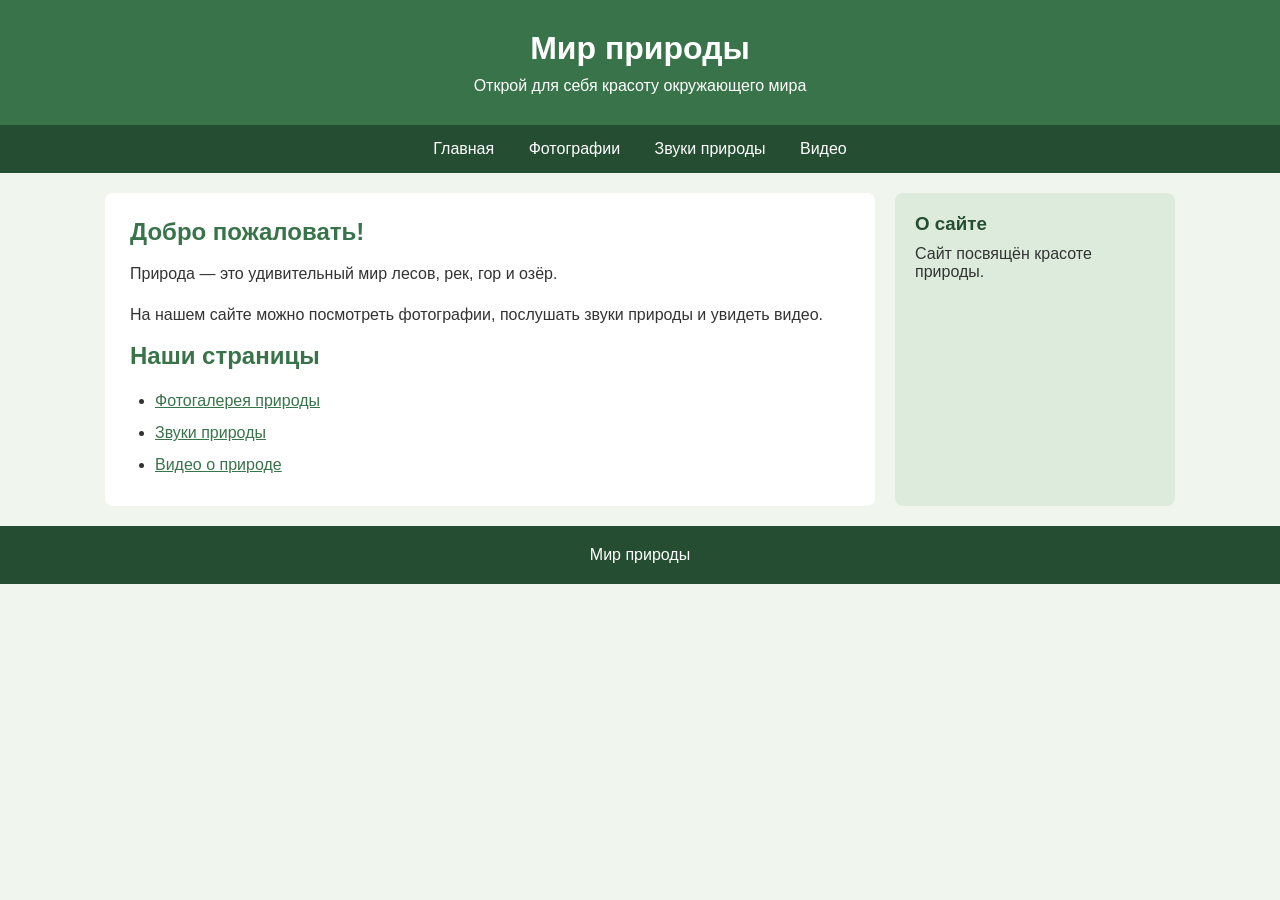
<file: index.html>
<!DOCTYPE html>
<html lang="ru">
<head>
    <meta charset="UTF-8">
    <meta name="viewport" content="width=device-width, initial-scale=1.0">
    <title>Мир природы</title>
    <link rel="stylesheet" href="css/style.css">
    <link rel="icon" href="images/icon.svg" type="image/svg+xml">
</head>
<body>

    <header>
        <h1>Мир природы</h1>
        <p>Открой для себя красоту окружающего мира</p>
    </header>

    <nav>
        <a href="index.html">Главная</a>
        <a href="gallery.html">Фотографии</a>
        <a href="audio.html">Звуки природы</a>
        <a href="video.html">Видео</a>
    </nav>

    <div class="container">
        <main>
            <h2>Добро пожаловать!</h2>
            <p>Природа — это удивительный мир лесов, рек, гор и озёр.</p>
            <p>На нашем сайте можно посмотреть фотографии, послушать звуки природы и увидеть видео.</p>

            <h2>Наши страницы</h2>
            <ul>
                <li><a href="gallery.html">Фотогалерея природы</a></li>
                <li><a href="audio.html">Звуки природы</a></li>
                <li><a href="video.html">Видео о природе</a></li>
            </ul>
        </main>

        <aside>
            <h3>О сайте</h3>
            <p>Сайт посвящён красоте природы.</p>
        </aside>
    </div>

    <footer>
        <p>Мир природы</p>
    </footer>

</body>
</html>
</file>
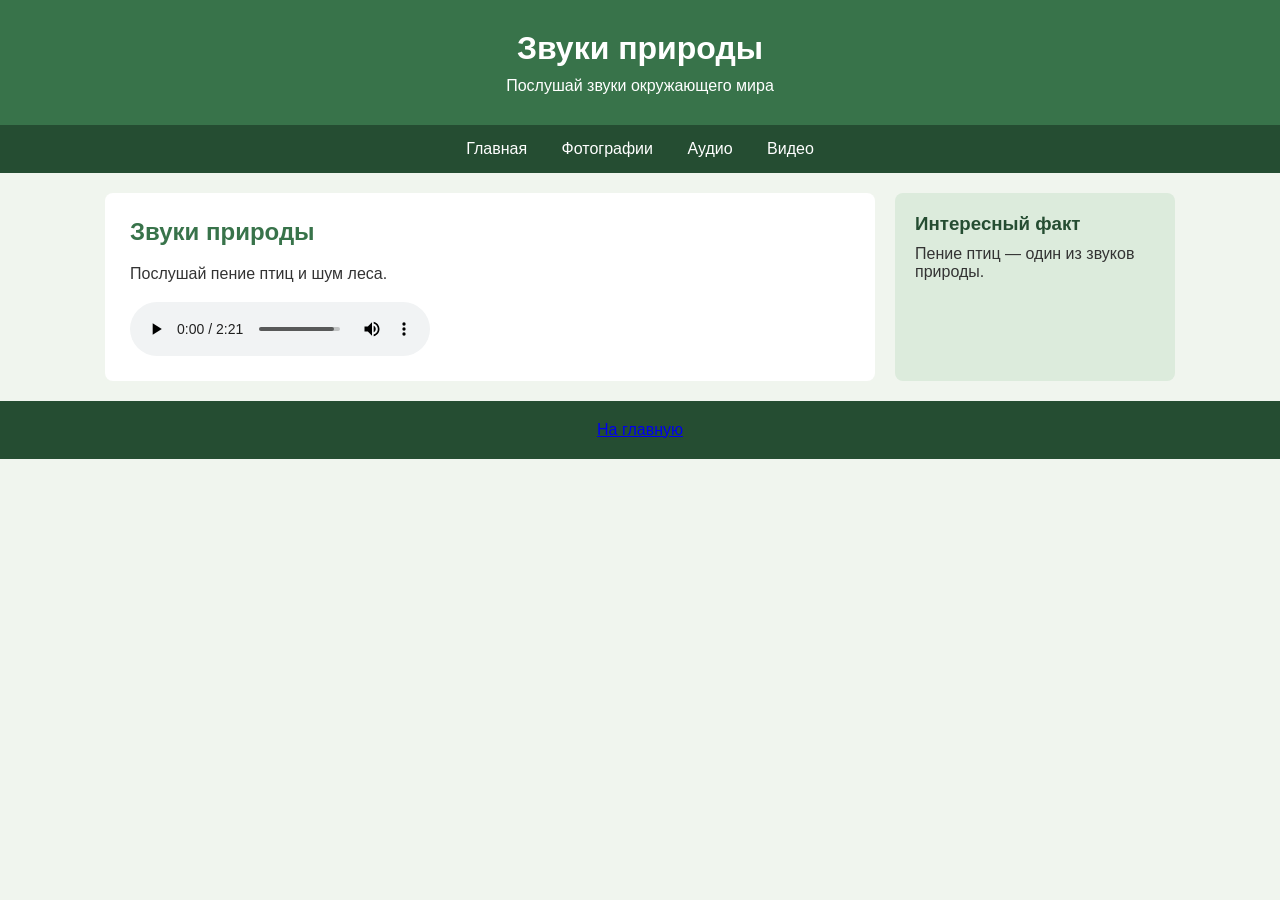
<file: audio.html>
<!DOCTYPE html>
<html lang="ru">
<head>
    <meta charset="UTF-8">
    <meta name="viewport" content="width=device-width, initial-scale=1.0">
    <title>Звуки природы</title>
    <link rel="stylesheet" href="css/style.css">
    <link rel="icon" href="images/icon.svg" type="image/svg+xml">
</head>
<body>

    <header>
        <h1>Звуки природы</h1>
        <p>Послушай звуки окружающего мира</p>
    </header>

    <nav>
        <a href="index.html">Главная</a>
        <a href="gallery.html">Фотографии</a>
        <a href="audio.html">Аудио</a>
        <a href="video.html">Видео</a>
    </nav>

    <div class="container">
        <main>
            <h2>Звуки природы</h2>
            <p>Послушай пение птиц и шум леса.</p>

            <audio controls>
                <source src="audio/nature.mp3" type="audio/mpeg">
            </audio>
        </main>

        <aside>
            <h3>Интересный факт</h3>
            <p>Пение птиц — один из звуков природы.</p>
        </aside>
    </div>

    <footer>
        <a href="index.html">На главную</a>
    </footer>

</body>
</html>
</file>
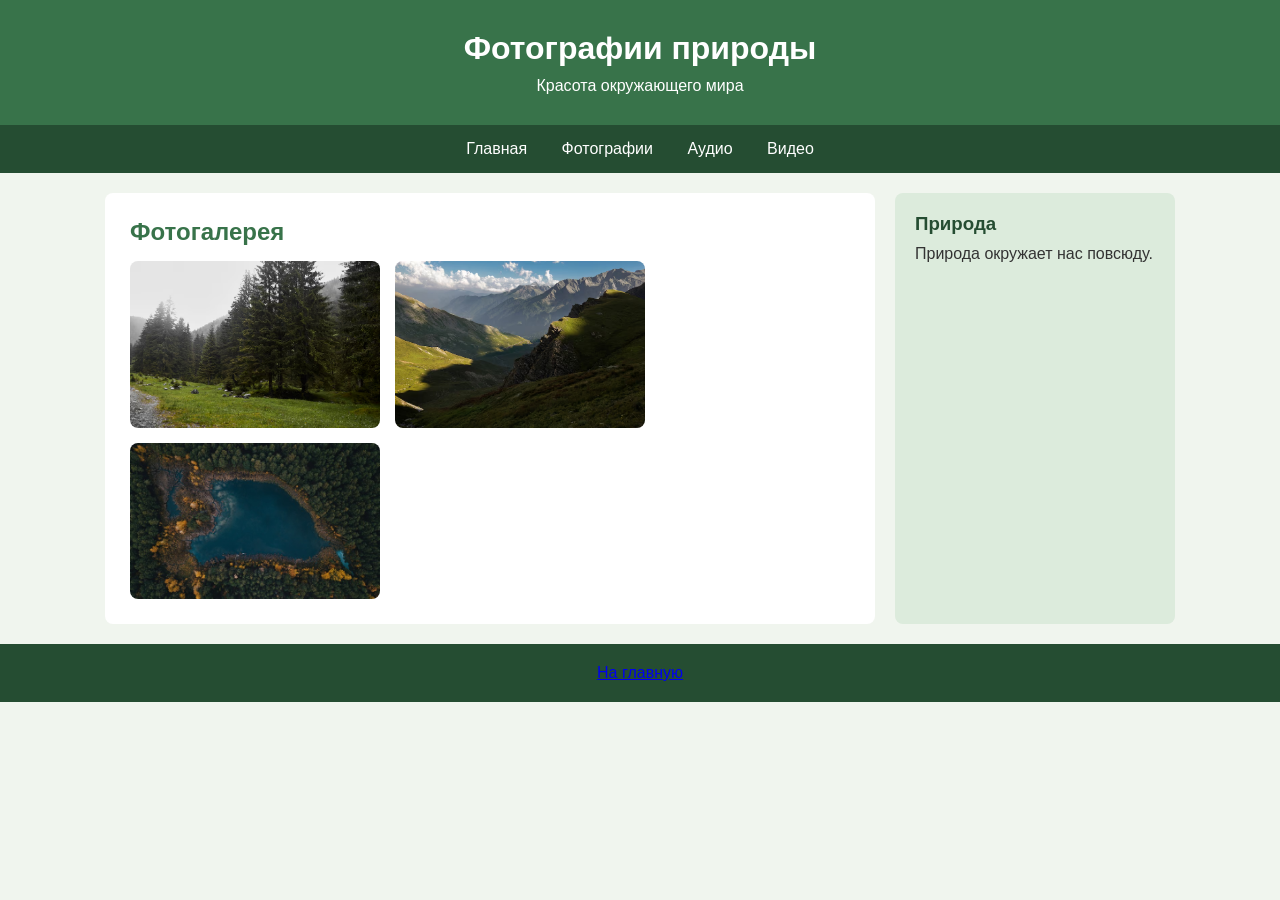
<file: gallery.html>
<!DOCTYPE html>
<html lang="ru">
<head>
    <meta charset="UTF-8">
    <meta name="viewport" content="width=device-width, initial-scale=1.0">
    <title>Фотографии природы</title>
    <link rel="stylesheet" href="css/style.css">
    <link rel="icon" href="images/icon.svg" type="image/svg+xml">
</head>
<body>

    <header>
        <h1>Фотографии природы</h1>
        <p>Красота окружающего мира</p>
    </header>

    <nav>
        <a href="index.html">Главная</a>
        <a href="gallery.html">Фотографии</a>
        <a href="audio.html">Аудио</a>
        <a href="video.html">Видео</a>
    </nav>

    <div class="container">
        <main>
            <h2>Фотогалерея</h2>
            <div class="gallery">
                <img src="images/nature1.jpg" alt="Лес">
                <img src="images/nature2.jpg" alt="Горы">
                <img src="images/nature3.jpg" alt="Озеро">
            </div>
        </main>

        <aside>
            <h3>Природа</h3>
            <p>Природа окружает нас повсюду.</p>
        </aside>
    </div>

    <footer>
        <a href="index.html">На главную</a>
    </footer>

</body>
</html>
</file>
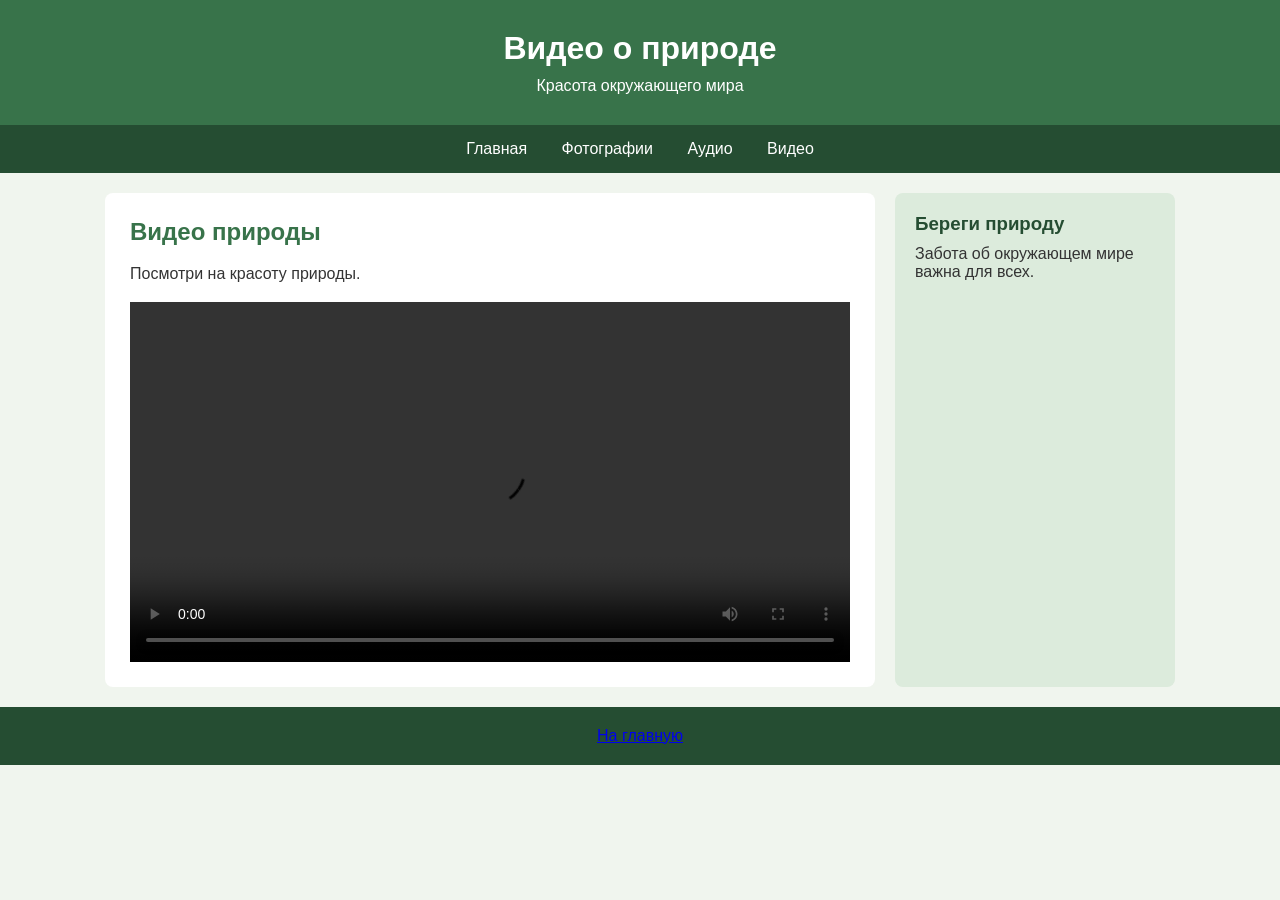
<file: video.html>
<!DOCTYPE html>
<html lang="ru">
<head>
    <meta charset="UTF-8">
    <meta name="viewport" content="width=device-width, initial-scale=1.0">
    <title>Видео о природе</title>
    <link rel="stylesheet" href="css/style.css">
    <link rel="icon" href="images/icon.svg" type="image/svg+xml">
</head>
<body>

    <header>
        <h1>Видео о природе</h1>
        <p>Красота окружающего мира</p>
    </header>

    <nav>
        <a href="index.html">Главная</a>
        <a href="gallery.html">Фотографии</a>
        <a href="audio.html">Аудио</a>
        <a href="video.html">Видео</a>
    </nav>

    <div class="container">
        <main>
            <h2>Видео природы</h2>
            <p>Посмотри на красоту природы.</p>

            <video controls width="100%">
                <source src="video/nature.mp4" type="video/mp4">
            </video>
        </main>

        <aside>
            <h3>Береги природу</h3>
            <p>Забота об окружающем мире важна для всех.</p>
        </aside>
    </div>

    <footer>
        <a href="index.html">На главную</a>
    </footer>

</body>
</html>
</file>
<file: css/style.css>
* {
    margin: 0;
    padding: 0;
    box-sizing: border-box;
}

body {
    font-family: Arial, sans-serif;
    background-color: #f0f5ee;
    color: #333;
}

header {
    background-color: #38734a;
    color: white;
    text-align: center;
    padding: 30px;
}

header h1 {
    margin-bottom: 10px;
}

nav {
    background-color: #254d32;
    text-align: center;
    padding: 15px;
}

nav a {
    color: white;
    text-decoration: none;
    margin: 0 15px;
}

nav a:hover {
    text-decoration: underline;
}

.container {
    display: flex;
    gap: 20px;
    max-width: 1100px;
    margin: 20px auto;
    padding: 0 15px;
}

main {
    flex: 3;
    background-color: white;
    padding: 25px;
    border-radius: 8px;
}

main h2 {
    margin-bottom: 15px;
    color: #38734a;
}

main p {
    margin-bottom: 15px;
    line-height: 1.6;
}

main ul {
    margin-left: 25px;
    line-height: 2;
}

main a {
    color: #38734a;
}

aside {
    flex: 1;
    background-color: #dcebdc;
    padding: 20px;
    border-radius: 8px;
}

aside h3 {
    margin-bottom: 10px;
    color: #254d32;
}

footer {
    background-color: #254d32;
    color: white;
    text-align: center;
    padding: 20px;
    margin-top: 20px;
}

.gallery {
    display: flex;
    flex-wrap: wrap;
    gap: 15px;
}

.gallery img {
    width: 100%;
    max-width: 250px;
    border-radius: 8px;
}

audio,
video {
    display: block;
    max-width: 100%;
    margin-top: 15px;
}

@media (max-width: 600px) {
    .container {
        flex-direction: column;
    }

    nav a {
        display: inline-block;
        margin: 5px;
    }
}
</file>
